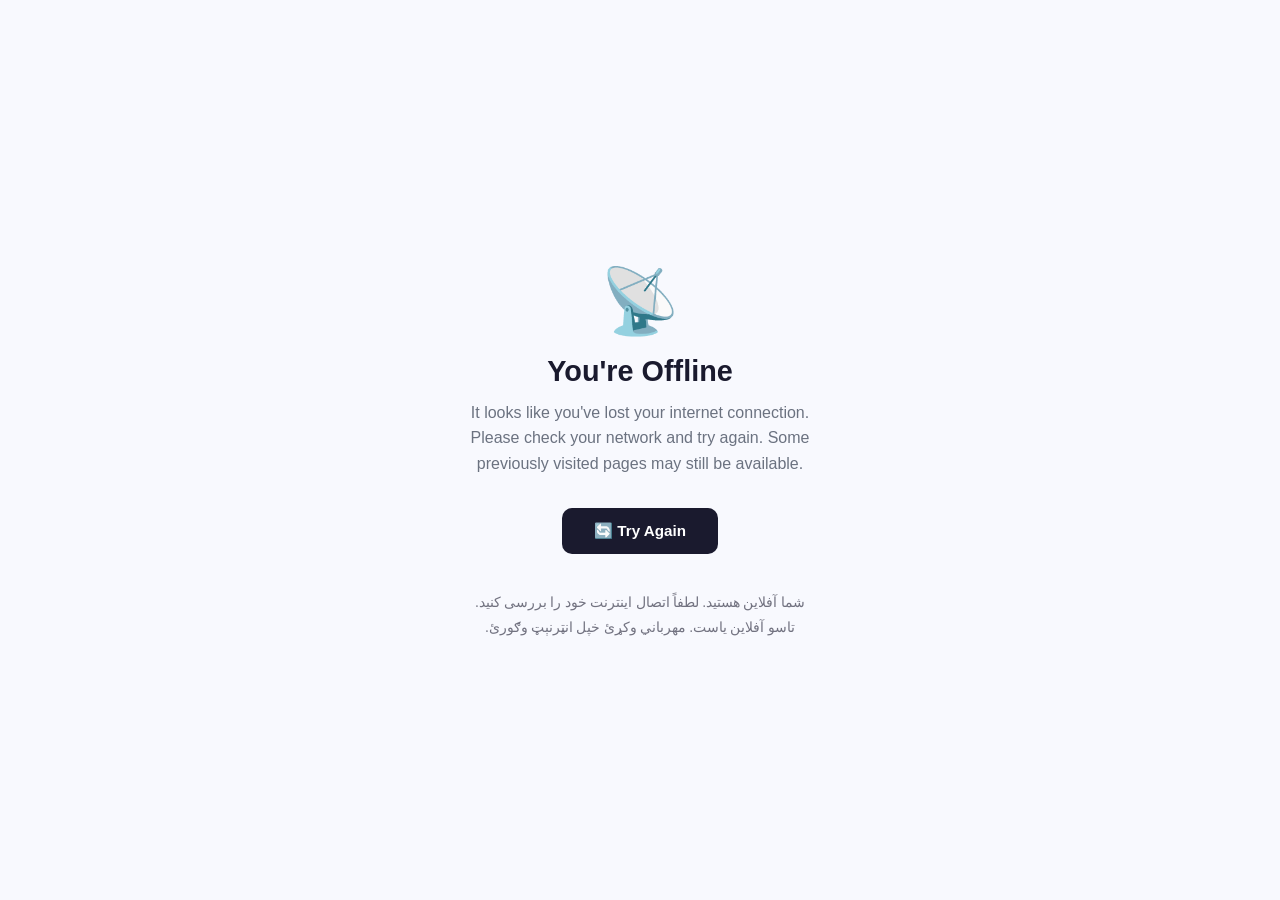
<file: offline.html>
<!DOCTYPE html>
<html lang="en" dir="ltr">
<head>
  <meta charset="UTF-8" />
  <meta name="viewport" content="width=device-width, initial-scale=1.0" />
  <title>Offline — Vocal Academy</title>
  <style>
    * { margin: 0; padding: 0; box-sizing: border-box; }

    body {
      font-family: 'DM Sans', 'Segoe UI', sans-serif;
      background: #f8f9fe;
      color: #1a1a2e;
      min-height: 100vh;
      display: flex;
      flex-direction: column;
      align-items: center;
      justify-content: center;
      padding: 24px;
      text-align: center;
    }

    .logo-wrap {
      width: 90px;
      height: 90px;
      margin: 0 auto 32px;
    }

    .logo-wrap img {
      width: 100%;
      height: 100%;
      object-fit: contain;
    }

    .icon-wifi {
      font-size: 4rem;
      margin-bottom: 16px;
      display: block;
    }

    h1 {
      font-size: 1.8rem;
      font-weight: 700;
      margin-bottom: 12px;
      color: #1a1a2e;
    }

    p {
      font-size: 1rem;
      color: #6b7280;
      line-height: 1.6;
      max-width: 380px;
      margin: 0 auto 32px;
    }

    .btn {
      display: inline-block;
      padding: 14px 32px;
      background: #1a1a2e;
      color: white;
      border-radius: 10px;
      font-weight: 600;
      font-size: 0.95rem;
      cursor: pointer;
      border: none;
      text-decoration: none;
      transition: background 0.2s;
    }

    .btn:hover { background: #2d7d7d; }

    .multilang {
      margin-top: 40px;
      display: flex;
      flex-direction: column;
      gap: 8px;
      opacity: 0.6;
      font-size: 0.85rem;
    }

    .multilang span[dir="rtl"] {
      font-family: 'Noto Naskh Arabic', serif;
    }
  </style>
</head>
<body>

  <span class="icon-wifi">📡</span>

  <h1>You're Offline</h1>
  <p>
    It looks like you've lost your internet connection. Please check your network and try again.
    Some previously visited pages may still be available.
  </p>

  <button class="btn" onclick="window.location.reload()">
    🔄 Try Again
  </button>

  <div class="multilang">
    <span dir="rtl">شما آفلاین هستید. لطفاً اتصال اینترنت خود را بررسی کنید.</span>
    <span dir="rtl">تاسو آفلاین یاست. مهرباني وکړئ خپل انټرنېټ وګورئ.</span>
  </div>

</body>
</html>
</file>
